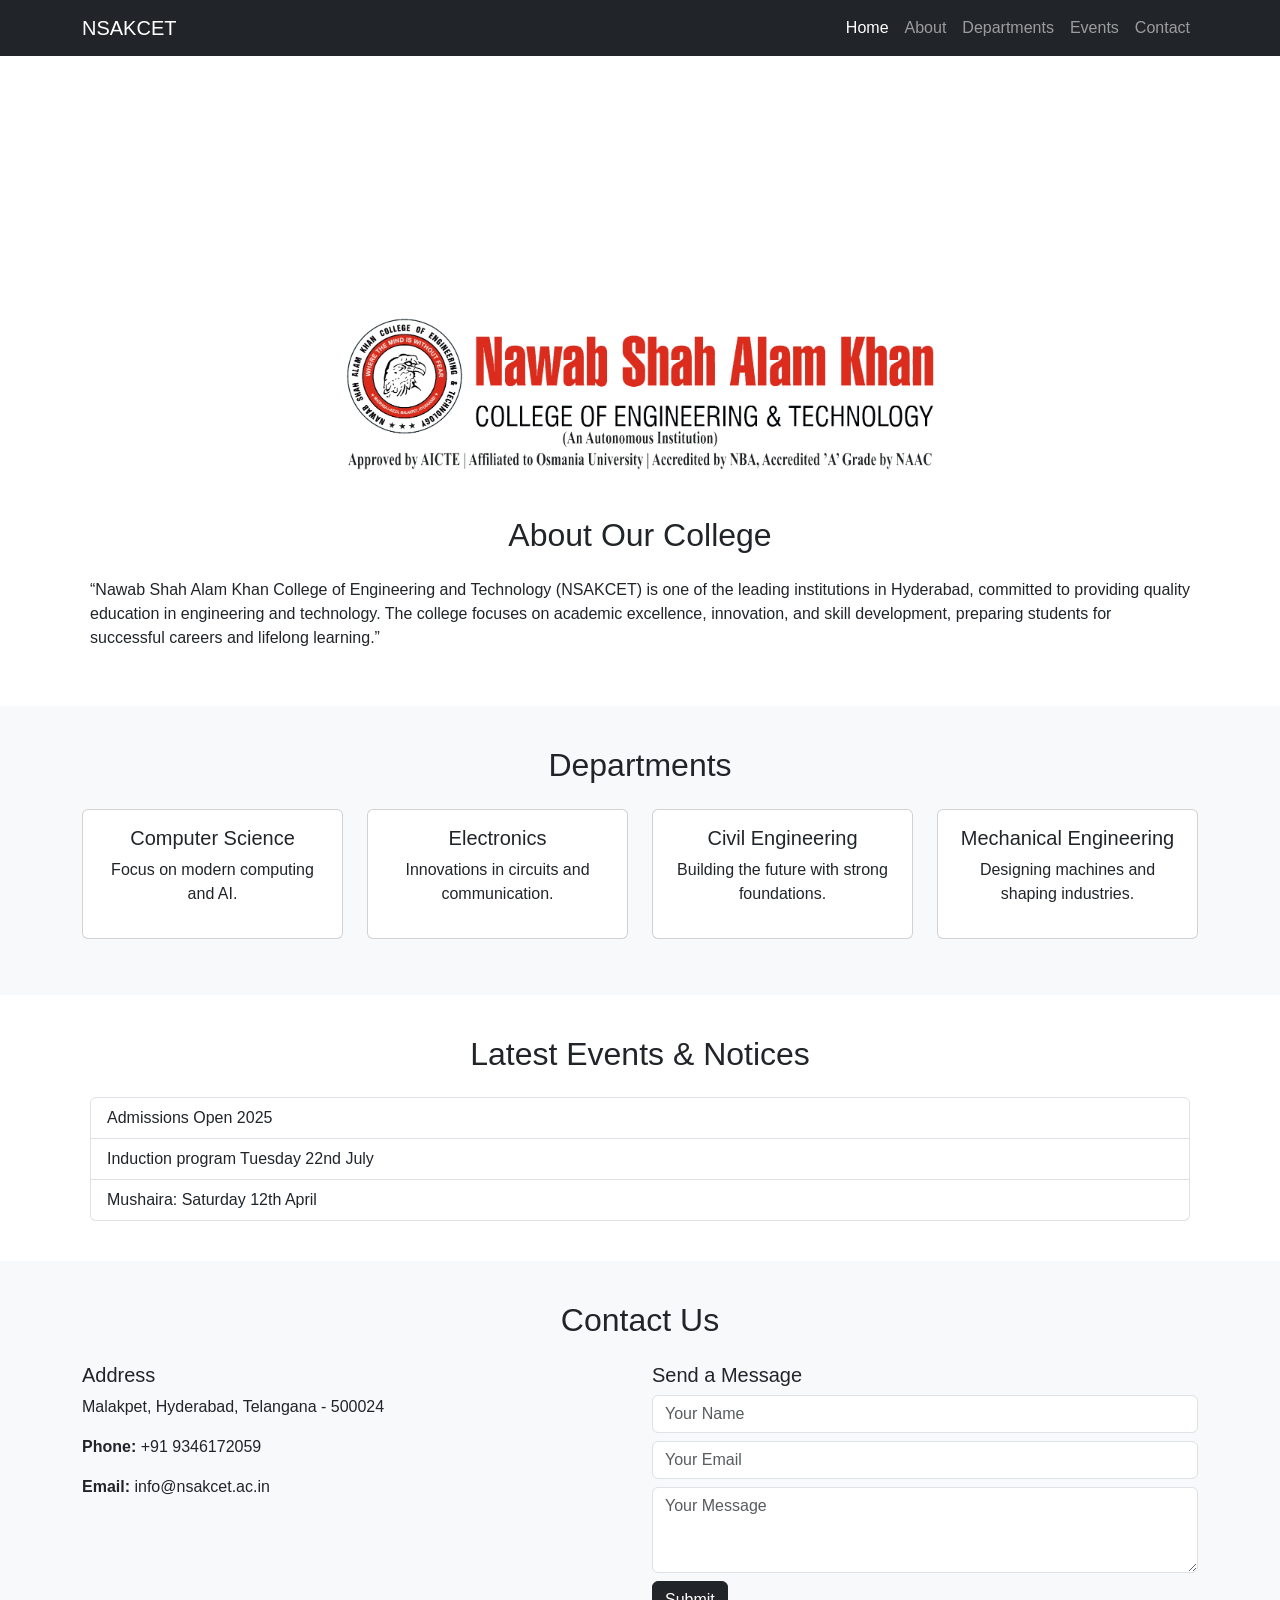
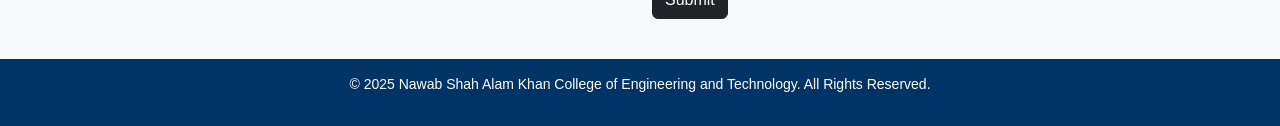
<file: index.html>
<!DOCTYPE html>
<html lang="en">
<head>
  <meta charset="UTF-8">
  <meta name="viewport" content="width=device-width, initial-scale=1.0">
  <title>Nawab Shah Alam Khan College of Engineering and Technology</title>

  <!-- Bootstrap CDN -->
  <link href="https://cdn.jsdelivr.net/npm/bootstrap@5.3.0/dist/css/bootstrap.min.css" rel="stylesheet">

  <!-- External CSS -->
  <link rel="stylesheet" href="style.css">
</head>
<body>
  <!-- Navbar -->
  <nav class="navbar navbar-expand-lg navbar-dark bg-dark">
    <div class="container">
      <a class="navbar-brand" href="#">NSAKCET</a>
      <button class="navbar-toggler" type="button" data-bs-toggle="collapse" data-bs-target="#navbarNav">
        <span class="navbar-toggler-icon"></span>
      </button>
      <div class="collapse navbar-collapse" id="navbarNav">
        <ul class="navbar-nav ms-auto">
          <li class="nav-item"><a class="nav-link active" href="#">Home</a></li>
          <li class="nav-item"><a class="nav-link" href="#about">About</a></li>
          <li class="nav-item"><a class="nav-link" href="#departments">Departments</a></li>
          <li class="nav-item"><a class="nav-link" href="#events">Events</a></li>
          <li class="nav-item"><a class="nav-link" href="#contact">Contact</a></li>
        </ul>
      </div>
    </div>
  </nav>

  <!-- Hero Section -->
  <section class="hero">
    <h1>Nawab Shah Alam Khan College of Engineering and Technology</h1>
    <p>Empowering Education for a Better Tomorrow</p>
  </section>

  <!-- College Banner -->
  <div class="college-banner text-center">
    <img src="nsakcet.png" alt="College Banner" width="600px">
  </div>

  <!-- About Section -->
  <section id="about" class="about container">
    <h2 class="text-center mb-4">About Our College</h2>
    <p>
      “Nawab Shah Alam Khan College of Engineering and Technology (NSAKCET) is one of the leading institutions in Hyderabad,
      committed to providing quality education in engineering and technology. The college focuses on academic excellence,
      innovation, and skill development, preparing students for successful careers and lifelong learning.”
    </p>
  </section>

  <!-- Departments Section -->
  <section id="departments" class="departments bg-light">
    <div class="container">
      <h2 class="text-center mb-4">Departments</h2>
      <div class="row text-center">
        <div class="col-md-3 mb-3">
          <div class="card p-3">
            <h5>Computer Science</h5>
            <p>Focus on modern computing and AI.</p>
          </div>
        </div>
        <div class="col-md-3 mb-3">
          <div class="card p-3">
            <h5>Electronics</h5>
            <p>Innovations in circuits and communication.</p>
          </div>
        </div>
        <div class="col-md-3 mb-3">
          <div class="card p-3">
            <h5>Civil Engineering</h5>
            <p>Building the future with strong foundations.</p>
          </div>
        </div>
        <div class="col-md-3 mb-3">
          <div class="card p-3">
            <h5>Mechanical Engineering</h5>
            <p>Designing machines and shaping industries.</p>
          </div>
        </div>
      </div>
    </div>
  </section>

  <!-- Events Section -->
  <section id="events" class="events container">
    <h2 class="text-center mb-4">Latest Events & Notices</h2>
    <ul class="list-group">
      <li class="list-group-item">Admissions Open 2025</li>
      <li class="list-group-item">Induction program Tuesday 22nd July</li>
      <li class="list-group-item">Mushaira: Saturday 12th April</li>
    </ul>
  </section>

  <!-- Contact Section -->
  <section id="contact" class="contact bg-light">
    <div class="container">
      <h2 class="text-center mb-4">Contact Us</h2>
      <div class="row">
        <div class="col-md-6">
          <h5>Address</h5>
          <p>Malakpet, Hyderabad, Telangana - 500024</p>
          <p><strong>Phone:</strong> +91 9346172059</p>
          <p><strong>Email:</strong> info@nsakcet.ac.in</p>
        </div>
        <div class="col-md-6">
          <h5>Send a Message</h5>
          <form>
            <input type="text" class="form-control mb-2" placeholder="Your Name">
            <input type="email" class="form-control mb-2" placeholder="Your Email">
            <textarea class="form-control mb-2" rows="3" placeholder="Your Message"></textarea>
            <button class="btn btn-dark">Submit</button>
          </form>
        </div>
      </div>
    </div>
  </section>

  <!-- Footer -->
  <footer class="footer">
    <p>&copy; 2025 Nawab Shah Alam Khan College of Engineering and Technology. All Rights Reserved.</p>
  </footer>

  <!-- Bootstrap JS -->
  <script src="https://cdn.jsdelivr.net/npm/bootstrap@5.3.0/dist/js/bootstrap.bundle.min.js"></script>
</body>
</html>
</file>
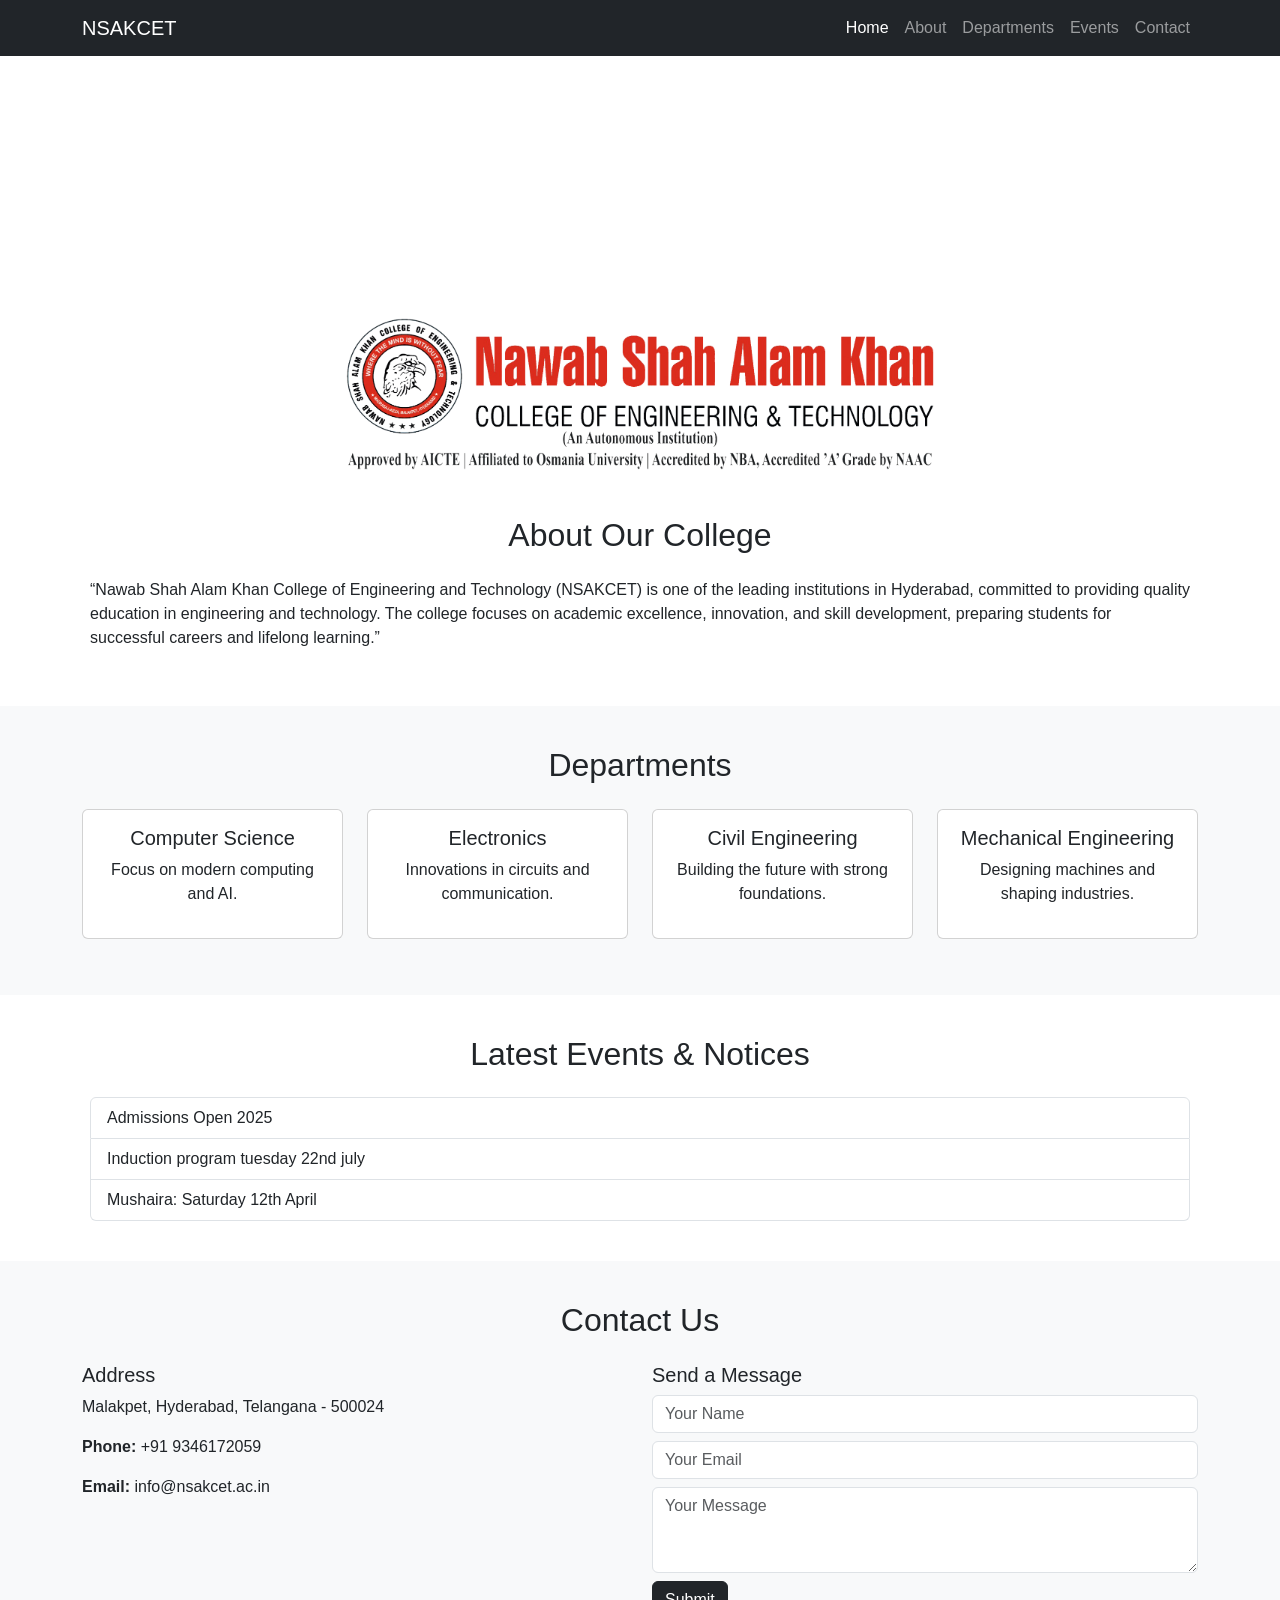
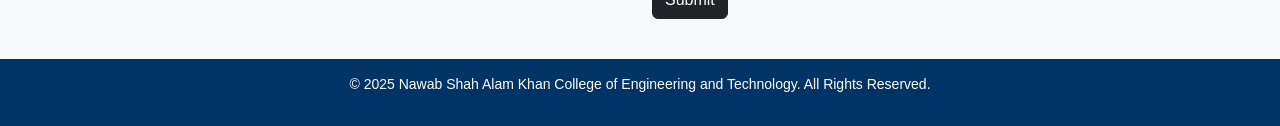
<file: project.html>
<!DOCTYPE html>
<html lang="en">
<head>
  <meta charset="UTF-8">
  <meta name="viewport" content="width=device-width, initial-scale=1.0">
  <title>Nawab Shah Alam Khan College of Engineering and Technology</title>
  <!-- Bootstrap CDN -->
  <link href="https://cdn.jsdelivr.net/npm/bootstrap@5.3.0/dist/css/bootstrap.min.css" rel="stylesheet">
  <style>
    body {
      font-family: Arial, sans-serif;
    }
    .hero {
      background: url('https://via.placeholder.com/1500x400') center/cover no-repeat;
      color: white;
      text-align: center;
      padding: 80px 20px;
    }
    .hero h1 {
      font-size: 2.5rem;
      font-weight: bold;
    }
    .about, .departments, .events, .contact {
      padding: 40px 20px;
    }
    .footer {
      background: #003366;
      color: white;
      text-align: center;
      padding: 15px;
      font-size: 14px;
    }
  </style>
</head>
<body>


  <nav class="navbar navbar-expand-lg navbar-dark bg-dark">
    <div class="container">
      <a class="navbar-brand" href="#">NSAKCET</a>
      <button class="navbar-toggler" type="button" data-bs-toggle="collapse" data-bs-target="#navbarNav">
        <span class="navbar-toggler-icon"></span>
      </button>
      <div class="collapse navbar-collapse" id="navbarNav">
        <ul class="navbar-nav ms-auto">
          <li class="nav-item"><a class="nav-link active" href="#">Home</a></li>
          <li class="nav-item"><a class="nav-link" href="#about">About</a></li>
          <li class="nav-item"><a class="nav-link" href="#departments">Departments</a></li>
          <li class="nav-item"><a class="nav-link" href="#events">Events</a></li>
          <li class="nav-item"><a class="nav-link" href="#contact">Contact</a></li>
        </ul>
      </div>
    </div>
  </nav>

  
  <section class="hero">
    <h1>Nawab Shah Alam Khan College of Engineering and Technology</h1>
    <p>Empowering Education for a Better Tomorrow</p>
  </section>

  <div class="college-banner" style="text-align: center;">
    <img src="nsakcet.png" alt="College Banner"  width="600px" >
  </div>
  <!-- About Section -->
  <section id="about" class="about container">
    <h2 class="text-center mb-4">About Our College</h2>
    <p>
       “Nawab Shah Alam Khan College of Engineering and Technology (NSAKCET) is one of the leading institutions in Hyderabad,
        committed to providing quality education in engineering and technology. The college focuses on academic excellence, 
        innovation, and skill development, preparing students for successful careers and lifelong learning.”
    </p>
  </section>

  <!-- Departments Section -->
  <section id="departments" class="departments bg-light">
    <div class="container">
      <h2 class="text-center mb-4">Departments</h2>
      <div class="row text-center">
        <div class="col-md-3 mb-3">
          <div class="card p-3">
            <h5>Computer Science</h5>
            <p>Focus on modern computing and AI.</p>
          </div>
        </div>
        <div class="col-md-3 mb-3">
          <div class="card p-3">
            <h5>Electronics</h5>
            <p>Innovations in circuits and communication.</p>
          </div>
        </div>
        <div class="col-md-3 mb-3">
          <div class="card p-3">
            <h5>Civil Engineering</h5>
            <p>Building the future with strong foundations.</p>
          </div>
        </div>
        <div class="col-md-3 mb-3">
          <div class="card p-3">
            <h5>Mechanical Engineering</h5>
            <p>Designing machines and shaping industries.</p>
          </div>
        </div>
      </div>
    </div>
  </section>

  <!-- Events Section -->
  <section id="events" class="events container">
    <h2 class="text-center mb-4">Latest Events & Notices</h2>
    <ul class="list-group">
      <li class="list-group-item">Admissions Open 2025</li>
      <li class="list-group-item">Induction program tuesday 22nd july </li>
      <li class="list-group-item">Mushaira: Saturday 12th April </li>
    </ul>
  </section>

  <!-- Contact Section -->
  <section id="contact" class="contact bg-light">
    <div class="container">
      <h2 class="text-center mb-4">Contact Us</h2>
      <div class="row">
        <div class="col-md-6">
          <h5>Address</h5>
          <p>Malakpet, Hyderabad, Telangana - 500024</p>
          <p><strong>Phone:</strong> +91 9346172059</p>
          <p><strong>Email:</strong> info@nsakcet.ac.in</p>
        </div>
        <div class="col-md-6">
          <h5>Send a Message</h5>
          <form>
            <input type="text" class="form-control mb-2" placeholder="Your Name">
            <input type="email" class="form-control mb-2" placeholder="Your Email">
            <textarea class="form-control mb-2" rows="3" placeholder="Your Message"></textarea>
            <button class="btn btn-dark">Submit</button>
          </form>
        </div>
      </div>
    </div>
  </section>

  <!-- Footer -->
  <footer class="footer">
    <p>&copy; 2025 Nawab Shah Alam Khan College of Engineering and Technology. All Rights Reserved.</p>
  </footer>

  


  <script src="https://cdn.jsdelivr.net/npm/bootstrap@5.3.0/dist/js/bootstrap.bundle.min.js"></script>
</body>
</html>
</file>
<file: style.css>
body {
  font-family: Arial, sans-serif;
}

.hero {
  background: url('https://via.placeholder.com/1500x400') center/cover no-repeat;
  color: white;
  text-align: center;
  padding: 80px 20px;
}

.hero h1 {
  font-size: 2.5rem;
  font-weight: bold;
}

.about,
.departments,
.events,
.contact {
  padding: 40px 20px;
}

.footer {
  background: #003366;
  color: white;
  text-align: center;
  padding: 15px;
  font-size: 14px;
}
</file>
